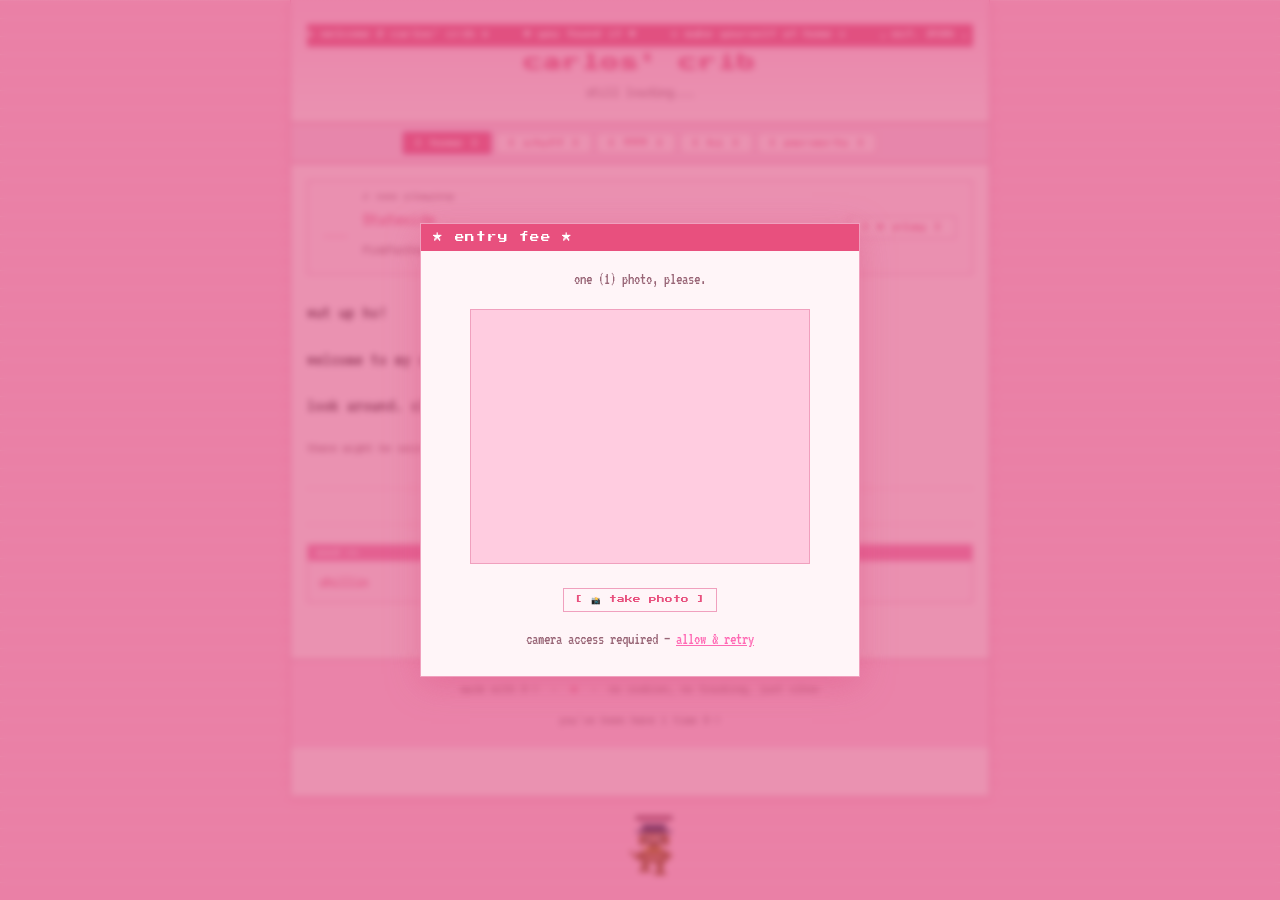
<file: index.html>
<!DOCTYPE html>
<html lang="en">
<head>
  <meta charset="UTF-8" />
  <meta name="viewport" content="width=device-width, initial-scale=1.0" />
  <title>★ carlos' crib ★</title>
  <link rel="preconnect" href="https://fonts.googleapis.com" />
  <link href="https://fonts.googleapis.com/css2?family=VT323&family=Press+Start+2P&display=swap" rel="stylesheet" />
  <link rel="stylesheet" href="style.css" />
</head>
<body>

  <canvas id="stars-canvas"></canvas>

  <div class="container">

    <header>
      <div class="marquee-wrap">
        <div class="marquee-inner">
          ★ welcome 2 carlos' crib ★ &nbsp;&nbsp;&nbsp;
          ♥ you found it ♥ &nbsp;&nbsp;&nbsp;
          ☆ make yourself at home ☆ &nbsp;&nbsp;&nbsp;
          ✿ est. 2026 ✿ &nbsp;&nbsp;&nbsp;
        </div>
      </div>
      <h1 class="site-title">carlos' crib</h1>
      <p class="site-sub">still loading<span class="ellipsis"></span></p>
    </header>

    <nav>
      <button class="nav-btn active" data-target="home">[ home ]</button>
      <button class="nav-btn" data-target="stuff">[ stuff ]</button>
      <button class="nav-btn" data-target="mystery">[ ??? ]</button>
      <button class="nav-btn" data-target="hi">[ hi ]</button>
      <button class="nav-btn" data-target="perverts">[ perverts ]</button>
    </nav>

    <main>

      <!-- HOME -->
      <section id="home" class="section active">
        <!-- custom music player -->
        <div id="player">
          <div id="player-eq" class="paused">
            <span class="bar"></span><span class="bar"></span>
            <span class="bar"></span><span class="bar"></span>
            <span class="bar"></span>
          </div>
          <div id="player-info">
            <span id="player-label">♪ now playing</span>
            <div id="player-song">Stateside</div>
            <div id="player-artist">PinkPantheress + Zara Larsson</div>
          </div>
          <button id="play-btn" onclick="toggleMusic()">[ ▶ play ]</button>
        </div>

        <div class="home-text">
          <p>wut up ho!</p>
          <p>welcome to my crib -</p>
          <p>look around. click things.</p>
          <p class="small dimmed">there might be secrets.</p>
        </div>

        <div class="divider">· · ·</div>

        <div class="home-grid">
          <div class="mini-card" id="mood-card">
            <span class="card-label">mood rn</span>
            <span class="card-val" id="mood-val">chillin</span>
          </div>
          <div class="mini-card" id="location-card">
            <span class="card-label">location</span>
            <span class="card-val" id="location-val">wit ur mom lol</span>
          </div>
          <div class="mini-card" id="status-card">
            <span class="card-label">status</span>
            <span class="card-val" id="status-val">meandering</span>
          </div>
        </div>
      </section>

      <!-- STUFF -->
      <section id="stuff" class="section">
        <h2 class="section-title">// stuff</h2>
        <p class="section-sub">a collection. always growing.</p>

        <div class="stuff-grid">
          <div class="card">
            <h3>🎵 music</h3>
            <ul>
              <li>Ladyfingers — Herb Alpert</li>
              <li>Die with a Smile — Bruno Mars & Lady Gaga</li>
              <li>No Nein — Mietze Conte</li>
              <li>Despues de la Playa — Bad Bunny</li>
            </ul>
          </div>
          <div class="card">
            <h3>📖 reading</h3>
            <ul>
              <li>a book u loved</li>
              <li>an article worth saving</li>
              <li>something half-finished</li>
            </ul>
          </div>
          <div class="card">
            <h3>🔗 corners of the web</h3>
            <ul>
              <li><a href="#">a link u like</a></li>
              <li><a href="#">somewhere cool</a></li>
              <li><a href="#">???</a></li>
            </ul>
          </div>
          <div class="card">
            <h3>💭 thoughts</h3>
            <ul>
              <li>something u want to remember</li>
              <li>a quote that hit different</li>
              <li>an idea</li>
            </ul>
          </div>
          <div class="card full-width">
            <h3>📸 things i've seen</h3>
            <p class="small dimmed">
              add photos, screenshots, drawings — anything visual.<br />
              drop image files in this folder and link them here.
            </p>
            <div class="photo-grid" id="photo-grid">
              <!-- add <img src="your-image.jpg" alt="desc"> here -->
              <div class="photo-placeholder">[ your images here ]</div>
            </div>
          </div>
        </div>
      </section>

      <!-- ??? -->
      <section id="mystery" class="section">
        <div class="mystery-wrap">
          <p class="mystery-text">. . .</p>
          <p id="mystery-line">you're looking in the right place.</p>
          <p>but this isn't quite it.</p>
          <p class="small dimmed" id="konami-hint" style="opacity: 0; transition: opacity 1s;">
            psst — try: ↑ ↑ ↓ ↓ ← → ← → B A
          </p>
          <p class="small dimmed" id="click-hint" style="opacity: 0; transition: opacity 1s; margin-top: 2rem;">
            or maybe just... <span id="hidden-trigger" style="cursor: pointer; color: transparent;">click here</span>
          </p>
        </div>
      </section>

      <!-- PERVERTS -->
      <section id="perverts" class="section">
        <h2 class="section-title">// perverts</h2>
        <p class="section-sub">everyone who's been here.</p>
        <div id="perverts-grid" class="perverts-grid"></div>
      </section>

      <!-- HI -->
      <section id="hi" class="section">
        <div class="profile-card">
          <div class="avatar" id="avatar">★</div>
          <h2>carlos</h2>
          <p class="bio">human person. collector of things.</p>
          <p class="bio">maker of stuff. chronic lurker.</p>
          <div class="social-links">
            <a href="https://github.com/cvrlosdiaz" target="_blank" rel="noopener">github ↗</a>
            <!-- add more: instagram, twitter, letterboxd, etc -->
          </div>
          <p class="small dimmed contact-note">
            wanna say hi? find me somewhere online.
          </p>
        </div>
      </section>

    </main>

    <footer>
      <p>
        made with 8-> &nbsp;·&nbsp;
        <span class="blink">★</span>
        &nbsp;·&nbsp;
        no cookies, no tracking, just vibes
      </p>
      <p class="small dimmed">
        <span id="visitor-count"></span>
      </p>
    </footer>

  </div>

  <!-- Easter egg popup -->
  <div id="egg-popup" class="popup hidden" role="dialog" aria-modal="true">
    <div class="popup-box">
      <p class="popup-title">✨ u found it!! ✨</p>
      <p>you cracked the code.</p>
      <p class="small dimmed">there's more on the other side.</p>
      <a href="secret.html" class="popup-link">enter the void →</a>
      <br />
      <button class="nav-btn" id="close-popup">[ close ]</button>
    </div>
  </div>

  <!-- Photo gate (webcam entry) -->
  <div id="photo-gate" class="photo-gate">
    <div class="gate-box">
      <p class="gate-title">★ entry fee ★</p>
      <p class="gate-sub">one (1) photo, please.</p>
      <div class="gate-preview-wrap">
        <video id="gate-video" autoplay playsinline muted></video>
        <canvas id="gate-canvas"></canvas>
        <div id="gate-flash" class="gate-flash"></div>
        <div id="gate-countdown" class="gate-countdown"></div>
      </div>
      <button id="gate-snap-btn" class="nav-btn" disabled>[ 📸 take photo ]</button>
      <p class="gate-status" id="gate-status">starting camera<span class="ellipsis"></span></p>
    </div>
  </div>

  <!-- monkey world -->
  <div id="monkey-world">
    <div id="monkey-obj">
      <div id="monkey-hb-wrap"><div id="monkey-hb"></div></div>
      <div id="monkey-flipper"></div>
    </div>
    <div id="banana-prompt" class="hidden">bby needs a lil banana [ B ]</div>
  </div>


  <!-- hidden YouTube player — must be outside any section so display:none on tab switch never kills it -->
  <div id="yt-player" style="position:fixed;left:-9999px;top:-9999px;width:320px;height:180px;pointer-events:none;visibility:hidden;"></div>

  <script src="https://www.youtube.com/iframe_api"></script>
  <script src="script.js"></script>
</body>
</html>
</file>
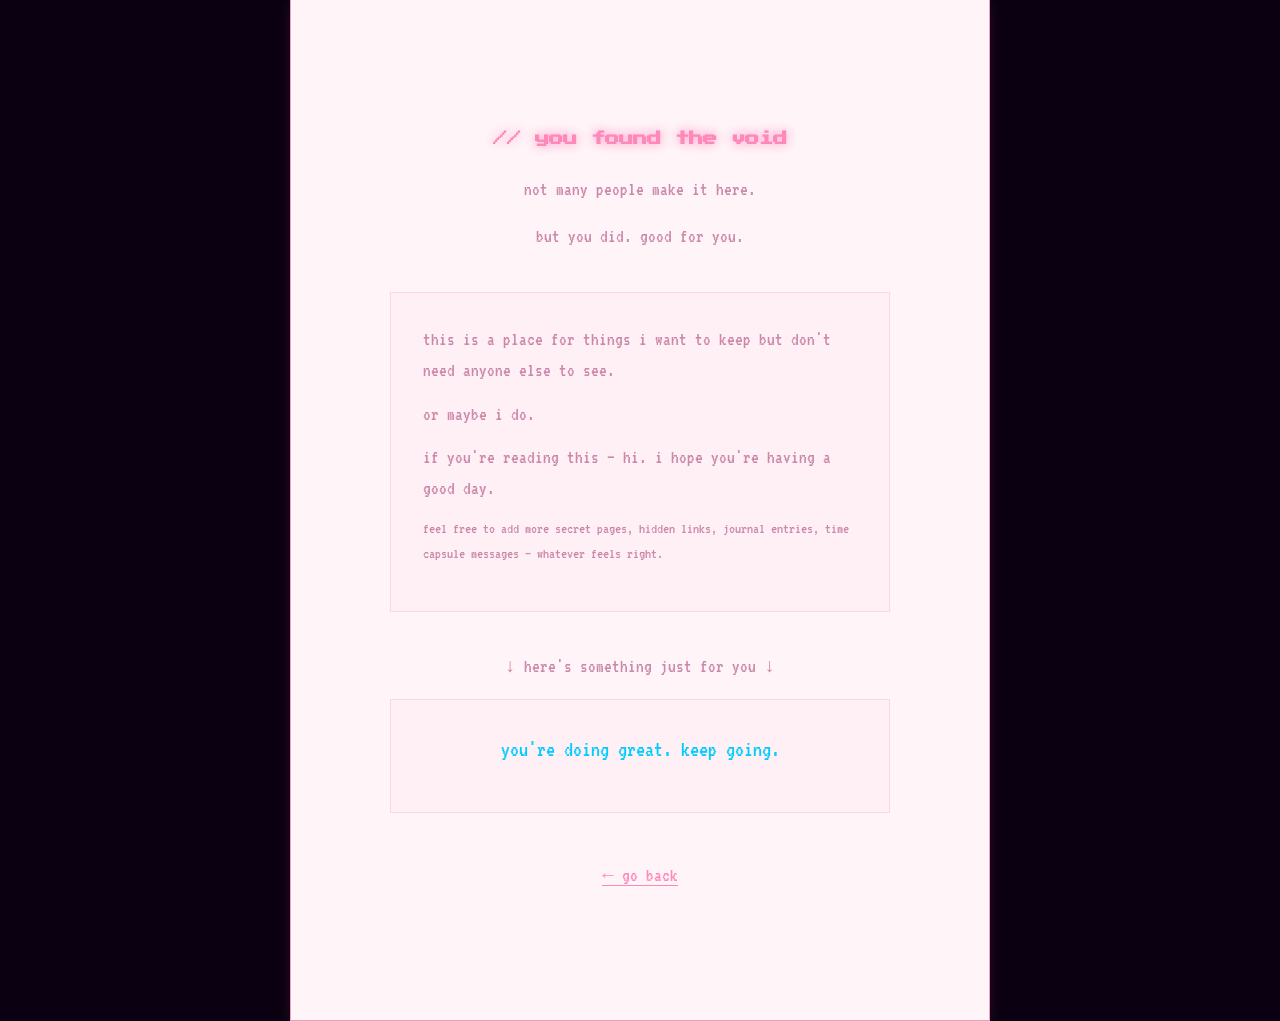
<file: secret.html>
<!DOCTYPE html>
<html lang="en">
<head>
  <meta charset="UTF-8" />
  <meta name="viewport" content="width=device-width, initial-scale=1.0" />
  <title>you weren't supposed to find this</title>
  <link rel="preconnect" href="https://fonts.googleapis.com" />
  <link href="https://fonts.googleapis.com/css2?family=VT323&family=Press+Start+2P&display=swap" rel="stylesheet" />
  <link rel="stylesheet" href="style.css" />
  <style>
    body { background: #0a0011; }
    #stars-canvas { display: none; }
    .container { padding-top: 4rem; }
  </style>
</head>
<body>

  <canvas id="stars-canvas"></canvas>

  <div class="container">
    <div class="secret-wrap">
      <h1>// you found the void</h1>
      <p>not many people make it here.</p>
      <p>but you did. good for you.</p>

      <div class="secret-content">
        <p>
          this is a place for things i want to keep
          but don't need anyone else to see.
        </p>
        <p>
          or maybe i do.
        </p>
        <p>
          if you're reading this — hi.
          i hope you're having a good day.
        </p>
        <p class="dimmed small">
          feel free to add more secret pages,
          hidden links, journal entries, time capsule messages —
          whatever feels right.
        </p>
      </div>

      <p class="dimmed" style="margin-top: 2rem;">
        ↓ here's something just for you ↓
      </p>

      <div class="secret-content" style="text-align: center; margin-top: 1rem;">
        <p id="secret-message" style="color: #00ccff; font-size: 1.4rem;">
          <!-- change this to whatever you want -->
          you're doing great. keep going.
        </p>
      </div>

      <p style="margin-top: 3rem;">
        <a href="index.html">← go back</a>
      </p>
    </div>
  </div>

  <script>
    // little sparkle effect on this page too
    const chars  = ["✦","✧","★","·","♥"];
    const colors = ["#ff88bb","#e0407a","#f0a0be","#ffccdd"];
    setInterval(() => {
      const el       = document.createElement("span");
      el.className   = "sparkle";
      el.textContent = chars[Math.floor(Math.random() * chars.length)];
      el.style.left  = Math.random() * 100 + "vw";
      el.style.top   = Math.random() * 100 + "vh";
      el.style.color = colors[Math.floor(Math.random() * colors.length)];
      document.body.appendChild(el);
      setTimeout(() => el.remove(), 900);
    }, 300);
  </script>

</body>
</html>
</file>
<file: style.css>
/* ============================================================
   carlos's corner — spacehey/myspace pink anime stylesheet
   ============================================================ */

:root {
  --bg:        #ffc8dc;
  --surface:   #fff5f8;
  --border:    #f0a0be;
  --text:      #1a000d;
  --dim:       #996677;
  --pink:      #e0407a;
  --purple:    #cc1166;
  --cyan:      #ff69b4;
  --yellow:    #ffaacc;
  --green:     #cc3366;
  --panel-hd:  #e8507e;   /* panel header bar bg */
  --panel-hd2: #f078a8;   /* lighter header variant */
  --font-mono: "VT323", monospace;
  --font-px:   "Press Start 2P", monospace;
}

/* ---- Reset ---- */
*, *::before, *::after { box-sizing: border-box; margin: 0; padding: 0; }
html { scroll-behavior: smooth; }

body {
  background-color: var(--bg);
  background-image: repeating-linear-gradient(
    180deg,
    rgba(255,255,255,0.45) 0px, rgba(255,255,255,0.45) 1px,
    transparent 1px, transparent 18px
  );
  color: var(--text);
  font-family: var(--font-mono);
  font-size: 1.2rem;
  line-height: 1.6;
  min-height: 100vh;
  overflow-x: hidden;
  cursor: url("data:image/svg+xml,%3Csvg xmlns='http://www.w3.org/2000/svg' width='20' height='20'%3E%3Ctext y='16' font-size='16'%3E♥%3C/text%3E%3C/svg%3E") 10 10, auto;
}

/* ---- Stars canvas (hidden — pink stripe bg) ---- */
#stars-canvas { display: none; }

/* ---- Layout ---- */
.container {
  position: relative;
  z-index: 1;
  max-width: 700px;
  margin: 0 auto;
  padding: 0 0 3rem;
  background: var(--surface);
  border-left: 1px solid var(--border);
  border-right: 1px solid var(--border);
  border-bottom: 1px solid var(--border);
  box-shadow: 0 2px 12px rgba(220,80,130,0.15);
}

/* ---- Marquee ---- */
.marquee-wrap {
  overflow: hidden;
  background: var(--panel-hd);
  color: #fff;
  font-family: var(--font-px);
  font-size: 0.45rem;
  padding: 5px 0;
  border-bottom: 2px solid var(--border);
  white-space: nowrap;
  margin-bottom: 0;
}
.marquee-inner {
  display: inline-block;
  animation: marquee 18s linear infinite;
}
@keyframes marquee {
  from { transform: translateX(100vw); }
  to   { transform: translateX(-100%); }
}

/* ---- Header ---- */
header {
  text-align: center;
  margin-bottom: 0;
  background: linear-gradient(180deg, #ffd0e4 0%, var(--surface) 100%);
  padding: 1.5rem 1rem 1rem;
  border-bottom: 2px solid var(--border);
}

.site-title {
  font-family: var(--font-px);
  font-size: clamp(0.75rem, 2.8vw, 1.1rem);
  color: var(--panel-hd);
  text-shadow: 1px 1px 0 #fff, 2px 2px 0 #f0a0be;
  margin-bottom: 0.3rem;
  letter-spacing: 0.08em;
}

.site-sub {
  font-size: 1rem;
  color: var(--dim);
  letter-spacing: 0.05em;
}

/* ---- Nav ---- */
nav {
  display: flex;
  flex-wrap: wrap;
  justify-content: center;
  gap: 0;
  margin-bottom: 0;
  background: #f8d8e8;
  border-bottom: 2px solid var(--border);
  padding: 0.4rem 0.5rem;
}

.nav-btn {
  font-family: var(--font-px);
  font-size: 0.48rem;
  color: var(--panel-hd);
  background: var(--surface);
  border: 1px solid var(--border);
  padding: 0.35rem 0.7rem;
  margin: 2px;
  cursor: pointer;
  transition: background 0.1s, color 0.1s;
}
.nav-btn:hover,
.nav-btn.active {
  background: var(--panel-hd);
  color: #fff;
  border-color: var(--purple);
}

/* ---- Sections ---- */
.section { display: none; }
.section.active {
  display: block;
  padding: 1rem 1rem 1.5rem;
}

/* Panel header bar — used on section titles */
.section-title {
  font-family: var(--font-px);
  font-size: 0.58rem;
  color: #fff;
  background: var(--panel-hd);
  padding: 5px 10px;
  margin: 0 -1rem 0.9rem;
  letter-spacing: 0.05em;
}
.section-sub {
  color: var(--dim);
  font-size: 1rem;
  margin-bottom: 1.2rem;
}

/* ---- Custom music player ---- */
#player {
  display: flex;
  align-items: center;
  gap: 1rem;
  background: #fff0f6;
  border: 1px solid var(--border);
  padding: 0.7rem 1rem;
  margin-bottom: 1.2rem;
  flex-wrap: wrap;
}
#player-eq {
  display: flex;
  align-items: flex-end;
  gap: 2px;
  height: 22px;
  flex-shrink: 0;
}
#player-eq .bar {
  width: 3px;
  background: var(--panel-hd);
  border-radius: 1px;
  animation: eq 0.5s ease-in-out infinite alternate;
}
#player-eq .bar:nth-child(1) { animation-duration: 0.38s; animation-delay: 0.00s; }
#player-eq .bar:nth-child(2) { animation-duration: 0.52s; animation-delay: 0.10s; }
#player-eq .bar:nth-child(3) { animation-duration: 0.44s; animation-delay: 0.05s; }
#player-eq .bar:nth-child(4) { animation-duration: 0.60s; animation-delay: 0.15s; }
#player-eq .bar:nth-child(5) { animation-duration: 0.42s; animation-delay: 0.08s; }
@keyframes eq {
  from { height: 3px;  opacity: 0.35; }
  to   { height: 20px; opacity: 1;    }
}
#player-eq.paused .bar {
  animation-play-state: paused;
  height: 3px;
  opacity: 0.35;
}
#player-info {
  flex: 1;
  display: flex;
  flex-direction: column;
  gap: 0.15rem;
  min-width: 0;
}
#player-label {
  font-family: var(--font-px);
  font-size: 0.42rem;
  color: var(--dim);
}
#player-song {
  font-family: var(--font-mono);
  font-size: 1.2rem;
  color: var(--panel-hd);
  white-space: nowrap;
  overflow: hidden;
  text-overflow: ellipsis;
}
#player-artist {
  font-family: var(--font-mono);
  font-size: 0.95rem;
  color: var(--dim);
}
#play-btn {
  font-family: var(--font-px);
  font-size: 0.48rem;
  color: var(--panel-hd);
  background: var(--surface);
  border: 1px solid var(--border);
  padding: 0.4rem 0.8rem;
  cursor: pointer;
  white-space: nowrap;
  transition: background 0.1s, color 0.1s;
  flex-shrink: 0;
}
#play-btn:hover {
  background: var(--panel-hd);
  color: #fff;
}

/* ---- Home text ---- */
.home-text {
  margin-bottom: 1.5rem;
  line-height: 2;
}
.home-text p { margin-bottom: 0.5rem; }

.highlight {
  color: var(--pink);
  font-family: var(--font-px);
  font-size: 0.65rem;
  background: #ff69b422;
  padding: 0 4px;
}

/* ---- Mini cards grid ---- */
.home-grid {
  display: grid;
  grid-template-columns: repeat(auto-fit, minmax(150px, 1fr));
  gap: 0.6rem;
  margin-top: 1rem;
}
.mini-card {
  background: #fff0f6;
  border: 1px solid var(--border);
  padding: 0;
  display: flex;
  flex-direction: column;
  gap: 0;
  overflow: hidden;
}
.card-label {
  font-family: var(--font-px);
  font-size: 0.4rem;
  color: #fff;
  background: var(--panel-hd2);
  padding: 3px 8px;
  text-transform: lowercase;
}
.card-val {
  color: var(--panel-hd);
  font-size: 1.1rem;
  padding: 0.4rem 0.7rem;
}

/* ---- Divider ---- */
.divider {
  text-align: center;
  color: var(--panel-hd2);
  letter-spacing: 0.4rem;
  font-size: 1rem;
  margin: 1.2rem 0;
  border-top: 1px dashed var(--border);
  border-bottom: 1px dashed var(--border);
  padding: 0.3rem 0;
}

/* ---- Stuff grid ---- */
.stuff-grid {
  display: grid;
  grid-template-columns: repeat(auto-fit, minmax(240px, 1fr));
  gap: 1rem;
}
.card {
  background: #fff5f8;
  border: 1px solid var(--border);
  padding: 0;
  overflow: hidden;
}
.card h3 {
  font-family: var(--font-px);
  font-size: 0.5rem;
  color: #fff;
  background: var(--panel-hd2);
  padding: 5px 10px;
  margin: 0 0 0.7rem;
}
.card > *:not(h3) { padding-left: 0.8rem; padding-right: 0.8rem; }
.card > *:last-child { padding-bottom: 0.8rem; }
.card ul {
  list-style: none;
  padding-left: 0.8rem !important;
  padding-right: 0.8rem !important;
}
.card ul li {
  padding: 0.15rem 0;
  color: var(--text);
  font-size: 1rem;
}
.card ul li::before { content: "♥ "; color: var(--panel-hd); }
.card a { color: var(--panel-hd); text-decoration: underline; }
.card a:hover { color: var(--purple); }

.full-width { grid-column: 1 / -1; }

.photo-grid {
  display: flex;
  flex-wrap: wrap;
  gap: 0.7rem;
  margin-top: 0.8rem;
}
.photo-grid img {
  max-height: 180px;
  max-width: 100%;
  border: 2px solid var(--border);
  object-fit: cover;
}
.photo-placeholder {
  color: var(--dim);
  border: 2px dashed var(--border);
  padding: 1.5rem 2rem;
  font-size: 1.1rem;
}

/* ---- Mystery section ---- */
.mystery-wrap {
  text-align: center;
  padding: 3rem 1rem;
  line-height: 2.5;
}
.mystery-text {
  font-size: 2rem;
  letter-spacing: 0.8rem;
  color: var(--panel-hd);
  margin-bottom: 1rem;
}
#mystery-line { color: var(--purple); font-style: italic; }

/* ---- Profile / Hi ---- */
.profile-card {
  background: #fff5f8;
  border: 1px solid var(--border);
  padding: 0;
  text-align: center;
  max-width: 380px;
  margin: 0 auto;
  overflow: hidden;
}
.profile-card::before {
  content: "☆ carlos";
  display: block;
  background: var(--panel-hd);
  color: #fff;
  font-family: var(--font-px);
  font-size: 0.55rem;
  padding: 5px 10px;
  text-align: left;
}
.avatar {
  font-size: 3rem;
  color: var(--panel-hd);
  margin: 1.2rem 0 0.8rem;
  cursor: pointer;
  transition: transform 0.2s;
  display: inline-block;
}
.avatar:hover { transform: rotate(20deg) scale(1.2); }

.profile-card h2 {
  font-family: var(--font-px);
  font-size: 0.7rem;
  color: var(--panel-hd);
  margin-bottom: 0.8rem;
}
.bio {
  color: var(--dim);
  margin-bottom: 0.3rem;
  font-size: 1rem;
}
.social-links {
  margin: 1.2rem 0;
  display: flex;
  flex-wrap: wrap;
  gap: 0.5rem;
  justify-content: center;
  padding: 0 1rem;
}
.social-links a {
  color: var(--panel-hd);
  text-decoration: underline;
  border: 1px solid var(--border);
  background: var(--surface);
  padding: 0.25rem 0.7rem;
  font-size: 1rem;
  transition: background 0.1s, color 0.1s;
}
.social-links a:hover {
  background: var(--panel-hd);
  color: #fff;
  text-decoration: none;
}
.contact-note { margin-top: 1.2rem; }

/* ---- Footer ---- */
footer {
  text-align: center;
  margin-top: 2rem;
  padding: 0.8rem 1rem;
  border-top: 2px solid var(--border);
  background: #ffd0e4;
  color: var(--dim);
  font-size: 0.95rem;
  line-height: 2;
}

/* ---- Utility ---- */
.small  { font-size: 0.95rem; }
.dimmed { color: var(--dim); }

.blink {
  animation: blink 1.1s step-end infinite;
  color: var(--panel-hd);
}
@keyframes blink {
  0%, 100% { opacity: 1; }
  50%       { opacity: 0; }
}

.ellipsis::after {
  content: "...";
  animation: ellipsis 2s steps(4, end) infinite;
}
@keyframes ellipsis {
  0%   { content: ""; }
  25%  { content: "."; }
  50%  { content: ".."; }
  75%  { content: "..."; }
  100% { content: ""; }
}

/* ---- Easter egg popup ---- */
.popup {
  position: fixed;
  inset: 0;
  background: rgba(200, 60, 100, 0.55);
  z-index: 100;
  display: flex;
  align-items: center;
  justify-content: center;
}
.popup.hidden { display: none; }

.popup-box {
  background: var(--surface);
  border: 2px solid var(--border);
  padding: 0;
  text-align: center;
  max-width: 340px;
  line-height: 2;
  overflow: hidden;
  box-shadow: 0 4px 24px rgba(220,80,130,0.35);
}
.popup-title {
  font-family: var(--font-px);
  font-size: 0.6rem;
  color: #fff;
  background: var(--panel-hd);
  padding: 6px 10px;
  margin-bottom: 1.2rem;
}
.popup-box > *:not(.popup-title) { padding: 0 1.5rem; }
.popup-box > *:last-child { padding-bottom: 1.5rem; }
.popup-link {
  display: inline-block;
  margin-top: 1rem;
  color: var(--panel-hd);
  text-decoration: underline;
  font-family: var(--font-px);
  font-size: 0.5rem;
}
.popup-link:hover { color: var(--purple); }

/* ---- Sparkle trail ---- */
.sparkle {
  position: fixed;
  pointer-events: none;
  z-index: 999;
  font-size: 1rem;
  color: var(--panel-hd);
  animation: sparkle-fade 0.8s ease-out forwards;
  user-select: none;
}
@keyframes sparkle-fade {
  0%   { opacity: 1; transform: translateY(0) scale(1); }
  100% { opacity: 0; transform: translateY(-30px) scale(0.3); }
}

/* ---- Secret page (used in secret.html) ---- */
.secret-wrap {
  text-align: center;
  padding: 4rem 1rem;
}
.secret-wrap h1 {
  font-family: var(--font-px);
  font-size: clamp(0.6rem, 2vw, 0.9rem);
  color: #ff88bb;
  margin-bottom: 1.5rem;
  text-shadow: 0 0 12px #ff88bb;
}
.secret-wrap p { margin-bottom: 1rem; color: #cc88aa; }
.secret-wrap a {
  color: #ff88bb;
  text-decoration: none;
  border-bottom: 1px solid #ff88bb;
}
.secret-content {
  margin: 2.5rem auto;
  max-width: 500px;
  background: rgba(255,200,220,0.12);
  border: 1px solid #ff88bb44;
  padding: 2rem;
  text-align: left;
}
.secret-content p { margin-bottom: 0.8rem; }

/* ---- Monkey ---- */
#monkey-world {
  position: fixed;
  bottom: 0;
  left: 0;
  right: 0;
  height: 70px;
  pointer-events: none;
  z-index: 50;
}
#monkey-obj {
  position: absolute;
  bottom: 10px;
  display: flex;
  flex-direction: column;
  align-items: center;
  gap: 4px;
}
#monkey-canvas {
  display: block;
  image-rendering: pixelated;
  image-rendering: crisp-edges;
}
#monkey-hb-wrap {
  width: 36px;
  height: 4px;
  background: #222;
  border: 1px solid #000;
}
#monkey-hb {
  height: 100%;
  width: 100%;
  background: var(--green);
  transition: width 0.4s, background 0.4s;
}
#banana-prompt {
  position: fixed;
  bottom: 72px;
  left: 50%;
  transform: translateX(-50%);
  z-index: 60;
  font-family: var(--font-px);
  font-size: 0.45rem;
  color: #fff;
  background: var(--panel-hd);
  border: 2px solid #fff;
  padding: 6px 14px;
  white-space: nowrap;
  animation: blink 0.7s step-end infinite;
  pointer-events: none;
  box-shadow: 0 2px 8px rgba(220,80,130,0.5);
}
#banana-prompt.hidden { display: none; }

.banana-item {
  position: fixed;
  bottom: 12px;
  font-size: 1.6rem;
  pointer-events: none;
  z-index: 49;
  line-height: 1;
}


/* ---- Photo gate (webcam entry modal) ---- */
.photo-gate {
  position: fixed;
  inset: 0;
  background: rgba(220, 80, 130, 0.6);
  backdrop-filter: blur(3px);
  z-index: 200;
  display: flex;
  align-items: center;
  justify-content: center;
}
.photo-gate.hidden { display: none; }

.gate-box {
  text-align: center;
  padding: 0;
  background: var(--surface);
  border: 1px solid var(--border);
  box-shadow: 0 8px 32px rgba(220,80,130,0.4);
  max-width: 440px;
  width: 95vw;
  overflow: hidden;
}

.gate-title {
  font-family: var(--font-px);
  font-size: 0.6rem;
  color: #fff;
  background: var(--panel-hd);
  padding: 6px 12px;
  margin-bottom: 0;
  letter-spacing: 0.08em;
  text-align: left;
}
.gate-sub {
  color: var(--dim);
  font-size: 1rem;
  margin: 1rem 0 1rem;
  padding: 0 1.5rem;
}

.gate-preview-wrap {
  position: relative;
  width: 340px;
  height: 255px;
  margin: 0 auto 1.2rem;
  background: #ffcce0;
  border: 1px solid var(--border);
  overflow: hidden;
}
#gate-video {
  width: 100%;
  height: 100%;
  object-fit: cover;
  display: block;
  transform: scaleX(-1); /* mirror */
}
#gate-canvas {
  display: none;
  width: 100%;
  height: 100%;
  object-fit: cover;
}
.gate-flash {
  position: absolute;
  inset: 0;
  background: white;
  opacity: 0;
  pointer-events: none;
  transition: opacity 0.05s;
}
.gate-flash.on { opacity: 1; }

.gate-countdown {
  position: absolute;
  inset: 0;
  display: flex;
  align-items: center;
  justify-content: center;
  font-family: var(--font-px);
  font-size: 3rem;
  color: white;
  text-shadow: 0 0 20px var(--pink);
  pointer-events: none;
}

.gate-status {
  font-size: 1rem;
  color: var(--dim);
  margin: 0.8rem 1.5rem 1.5rem;
  min-height: 1.5rem;
}

/* ---- Polaroid photos ---- */
.perverts-grid {
  display: flex;
  flex-wrap: wrap;
  gap: 2rem;
  padding: 1rem 0;
  align-items: flex-start;
}

.polaroid {
  background: #fff;
  padding: 10px 10px 36px;
  box-shadow: 3px 3px 12px rgba(0,0,0,0.35);
  display: inline-block;
  cursor: default;
  transition: transform 0.2s, box-shadow 0.2s;
  flex-shrink: 0;
}
.polaroid:hover {
  transform: scale(1.07) rotate(0deg) !important;
  box-shadow: 6px 6px 20px rgba(0,0,0,0.5);
  z-index: 10;
  position: relative;
}
.polaroid img {
  display: block;
  width: 180px;
  height: 180px;
  object-fit: cover;
}
.polaroid-label {
  display: block;
  text-align: center;
  font-family: var(--font-mono);
  font-size: 0.85rem;
  color: #333;
  margin-top: 6px;
}

/* ---- Responsive ---- */
@media (max-width: 480px) {
  .site-title { font-size: 0.75rem; }
  .nav-btn    { font-size: 0.45rem; padding: 0.4rem 0.6rem; }
  .stuff-grid { grid-template-columns: 1fr; }
  .gate-preview-wrap { width: 240px; height: 180px; }
  .polaroid img { width: 140px; height: 140px; }
}
</file>
